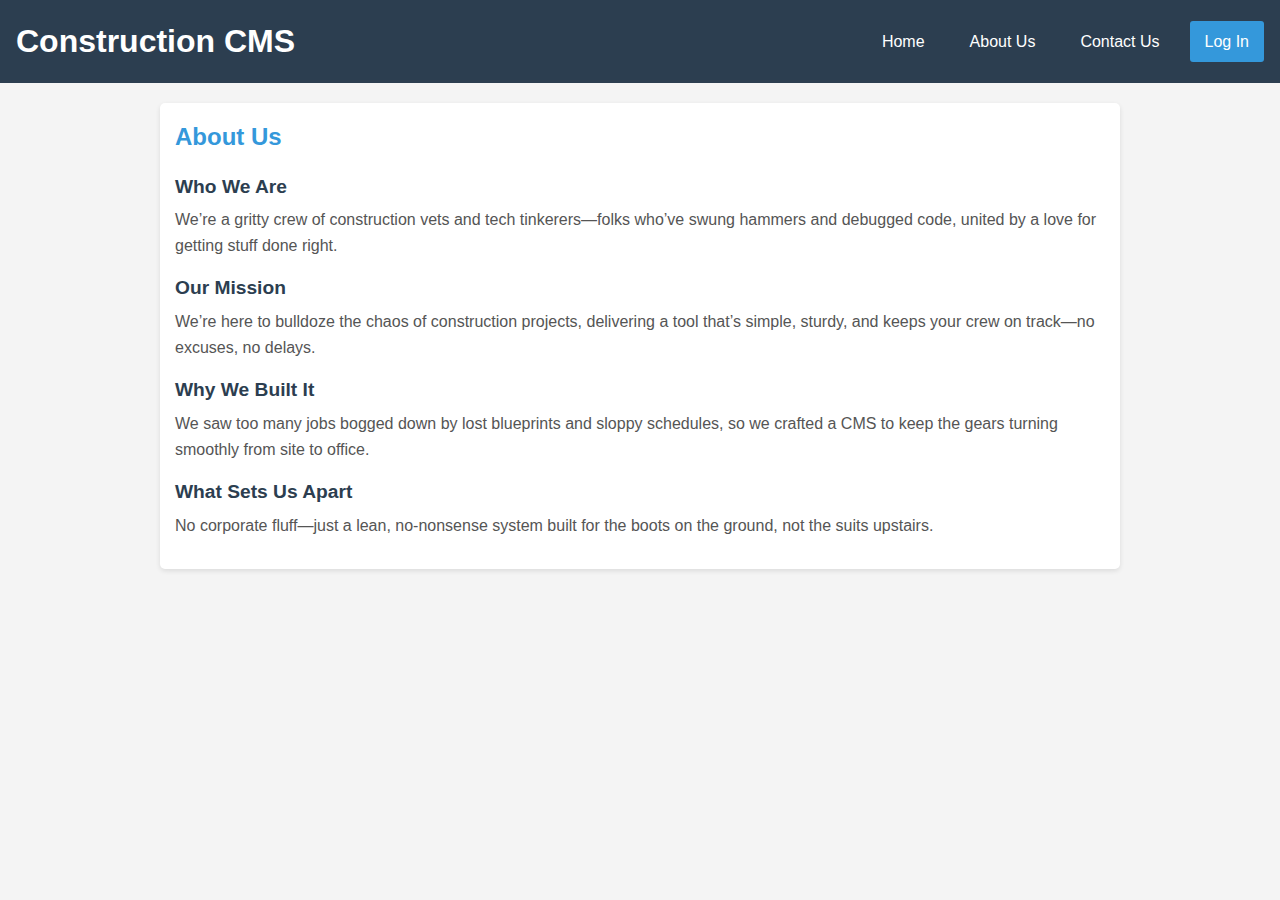
<file: about us.html>
<!DOCTYPE html>
<html lang="en">
<head>
    <meta charset="UTF-8">
    <meta name="viewport" content="width=device-width, initial-scale=1.0">
    <title>About Us - Construction CMS</title>
    <link rel="stylesheet" href="about us .css">
</head>
<body>
    <header>
        <h1>Construction CMS</h1>
        <nav>
            <a href="index.html" class="nav-link">Home</a>
            <a href="about_us.html" class="nav-link">About Us</a>
            <a href="contact_us.html" class="nav-link">Contact Us</a>
            <a href="login.html" class="nav-link login-btn">Log In</a>
        </nav>
    </header>

    <main>
        <section class="about-us">
            <h2>About Us</h2>
            <div class="about-section">
                <h3>Who We Are</h3>
                <p>We’re a gritty crew of construction vets and tech tinkerers—folks who’ve swung hammers and debugged code, united by a love for getting stuff done right.</p>
            </div>
            <div class="about-section">
                <h3>Our Mission</h3>
                <p>We’re here to bulldoze the chaos of construction projects, delivering a tool that’s simple, sturdy, and keeps your crew on track—no excuses, no delays.</p>
            </div>
            <div class="about-section">
                <h3>Why We Built It</h3>
                <p>We saw too many jobs bogged down by lost blueprints and sloppy schedules, so we crafted a CMS to keep the gears turning smoothly from site to office.</p>
            </div>
            <div class="about-section">
                <h3>What Sets Us Apart</h3>
                <p>No corporate fluff—just a lean, no-nonsense system built for the boots on the ground, not the suits upstairs.</p>
            </div>
        </section>
    </main>
</body>
</html>
</file>
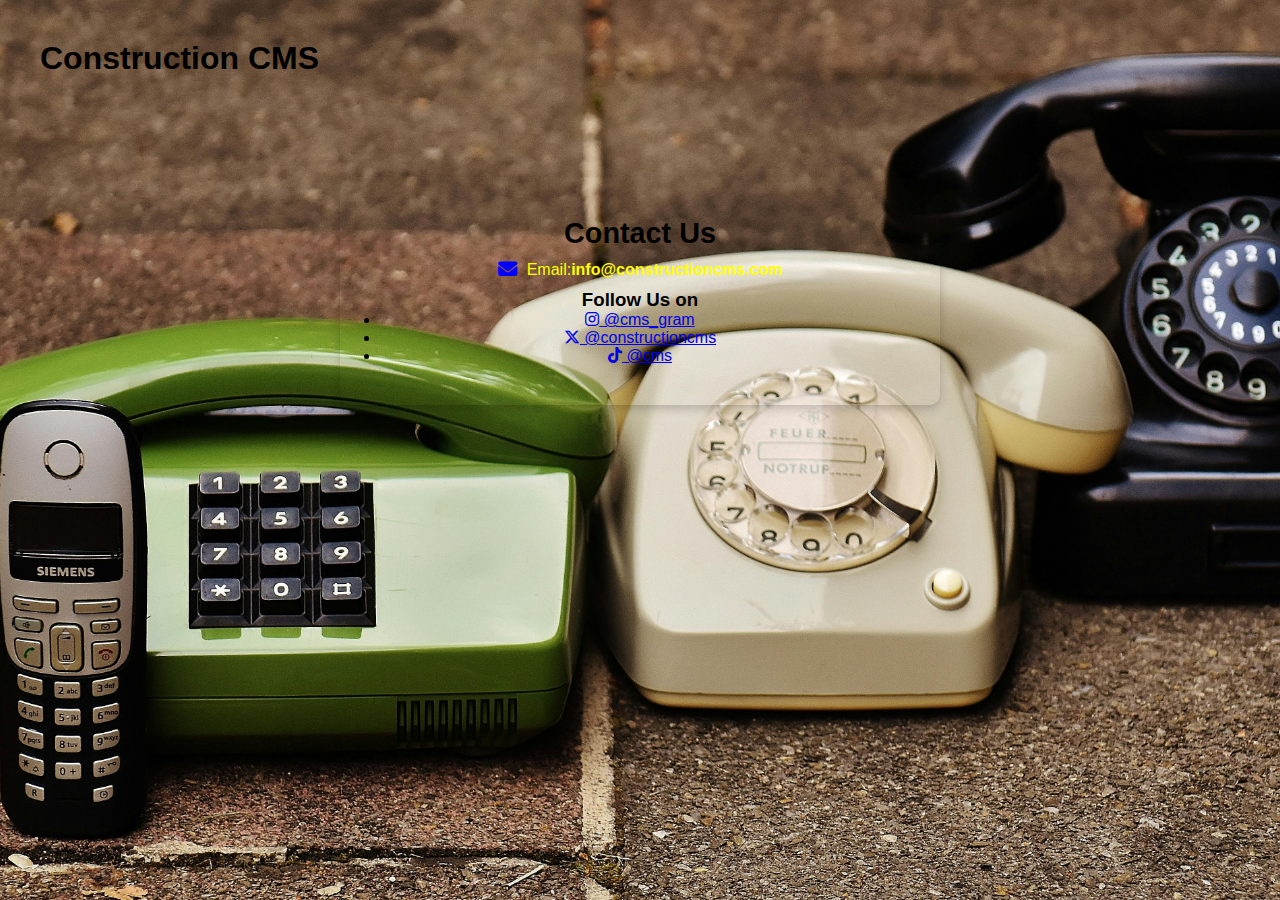
<file: contact us .html>
<!DOCTYPE html>
<html lang="en">
<head>
    <meta charset="UTF-8">
    <meta name="viewport" content="width=device-width, initial-scale=1.0">
    <title>Contact Us - Construction CMS</title>
    <link rel="stylesheet" href="contact us .css">
    <!-- Font Awesome for icons -->
    <link rel="stylesheet" href="https://cdnjs.cloudflare.com/ajax/libs/font-awesome/6.5.1/css/all.min.css">
</head>
<body>
    <header>
        <h1>Construction CMS</h1>
        
    </header>

    <main>
        <section class="contact-us">
            <h2>Contact Us</h2>
            <div class="contact-info">
                <p><i class="fas fa-envelope"></i> Email: <a href="mailto:info@constructioncms.com">info@constructioncms.com</a></p>
            </div>
            <div class="social-media">
                <h3>Follow Us on</h3>
                <ul>
                    <li><a href="https://instagram.com/constructioncms" target="_blank"><i class="fab fa-instagram"></i> @cms_gram</a></li>
                    <li><a href="https://twitter.com/constructioncms" target="_blank"><i class="fab fa-x-twitter"></i> @constructioncms</a></li>
                    <li><a href="https://tiktok.com/@constructioncms" target="_blank"><i class="fab fa-tiktok"></i> @cms</a></li>
                </ul>
            </div>
        </section>
    </main>
</body>
</html>
</file>
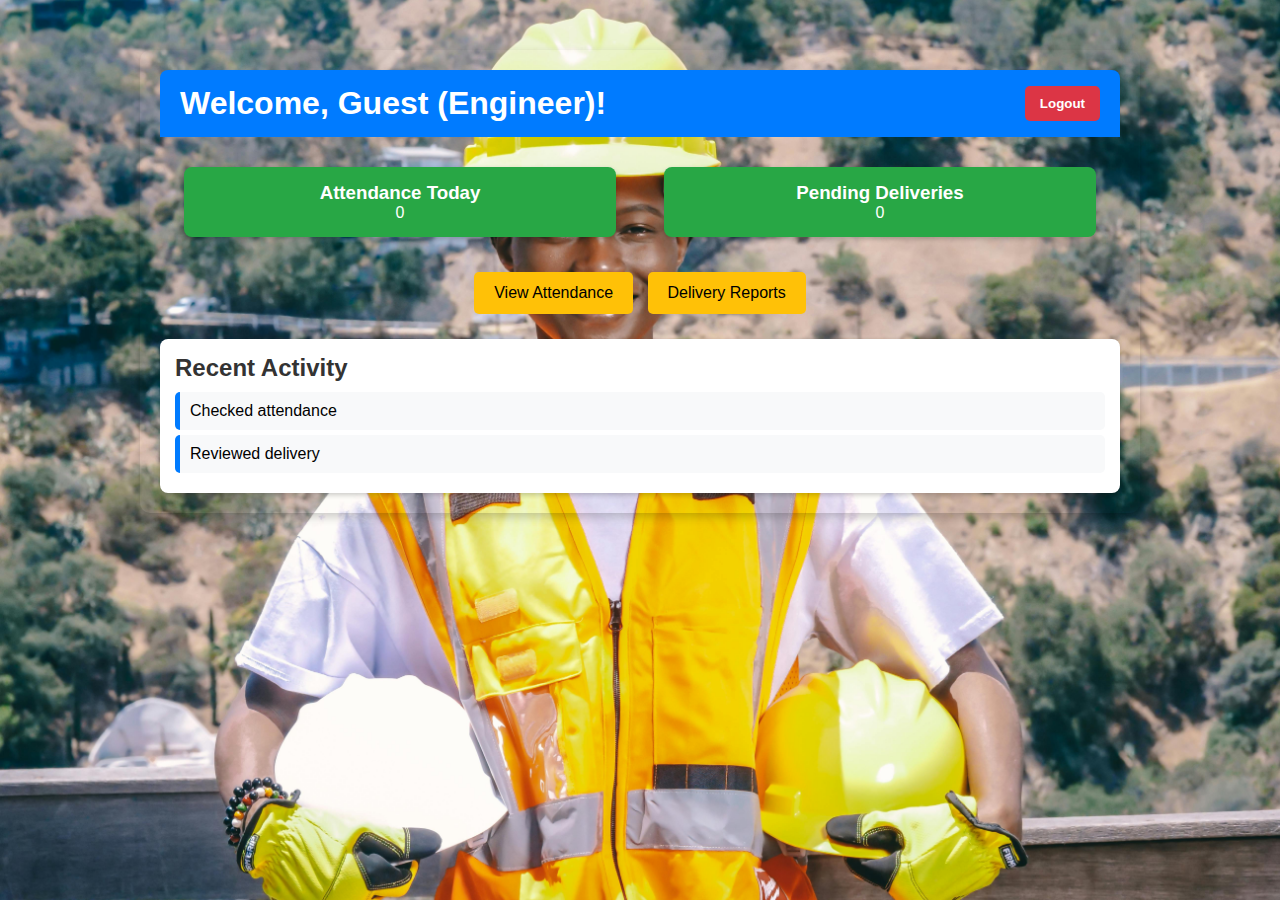
<file: engineer.html>
<!DOCTYPE html>
<html lang="en">
<head>
    <meta charset="UTF-8">
    <meta name="viewport" content="width=device-width, initial-scale=1.0">
    <title>CMS - Engineer</title>
    <link rel="stylesheet" href="engineer.css">
</head>
<body>
    <div class="dashboard">
        <header class="welcome">
            <h1 id="welcome-message">Welcome, [Name] (Engineer)!</h1>
            <button class="logout-btn">Logout</button>
        </header>
        <section class="stats">
            <div class="stat-card"><h3>Attendance Today</h3><p id="attendance">0</p></div>
            <div class="stat-card"><h3>Pending Deliveries</h3><p id="pending-deliveries">0</p></div>
        </section>
        <section class="actions">
            <button class="action-btn" onclick="viewAttendance()">View Attendance</button>
            <button class="action-btn" onclick="viewDeliveryReports()">Delivery Reports</button>
        </section>
        <section class="activity-feed">
            <h2>Recent Activity</h2>
            <ul id="activity-list"></ul>
        </section>
    </div>
    <script src="engineer.js"></script>
</body>
</html>
</file>
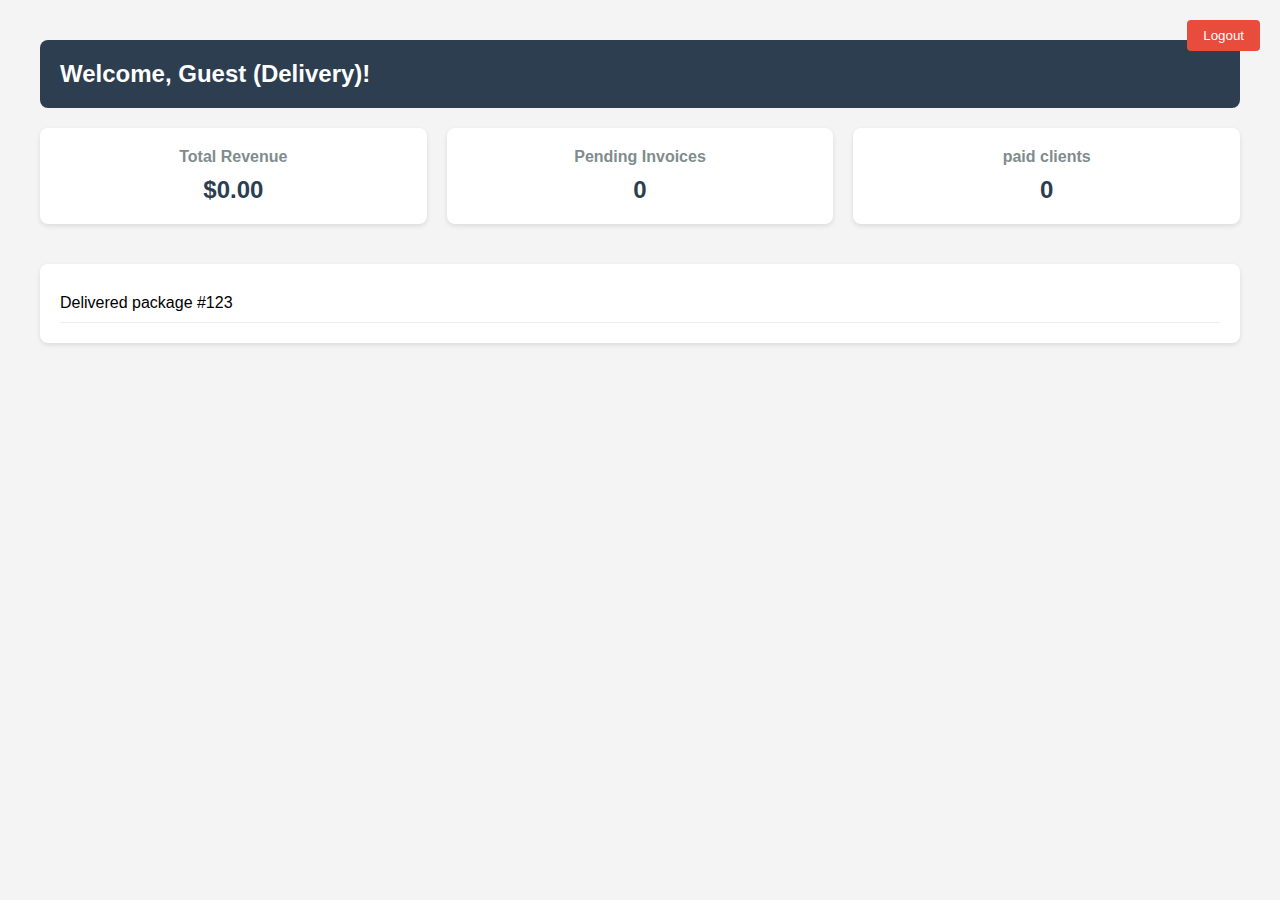
<file: finances.html>
<!DOCTYPE html>
<html lang="en">
<head>
    <meta charset="UTF-8">
    <meta name="viewport" content="width=device-width, initial-scale=1.0">
    <title> Finance</title>
    <link rel="stylesheet" href="allusers.css">
</head>
<body>
    <div class="dashboard">
        <header class="welcome">
            <h1 id="welcome-message">Welcome😍 !</h1>
            
        </header>
        <section class="stats">
            <div class="stat-card"><h3>Total Revenue</h3><p id="revenue">$0.00</p></div>
            <div class="stat-card"><h3>Pending Invoices</h3><p id="invoices">0</p></div>
            <div class="stat-card"><h3>paid clients</h3><p id="invoices">0</p></div>
        </section>
        <section class="actions">
            <button class="logout-btn">Logout</button>
        </section>
        <section class="activity-feed">
            <ul id="activity-list"></ul>
        </section>
    </div>
    <script src="finance.js"></script>
</body>
</html>
</file>
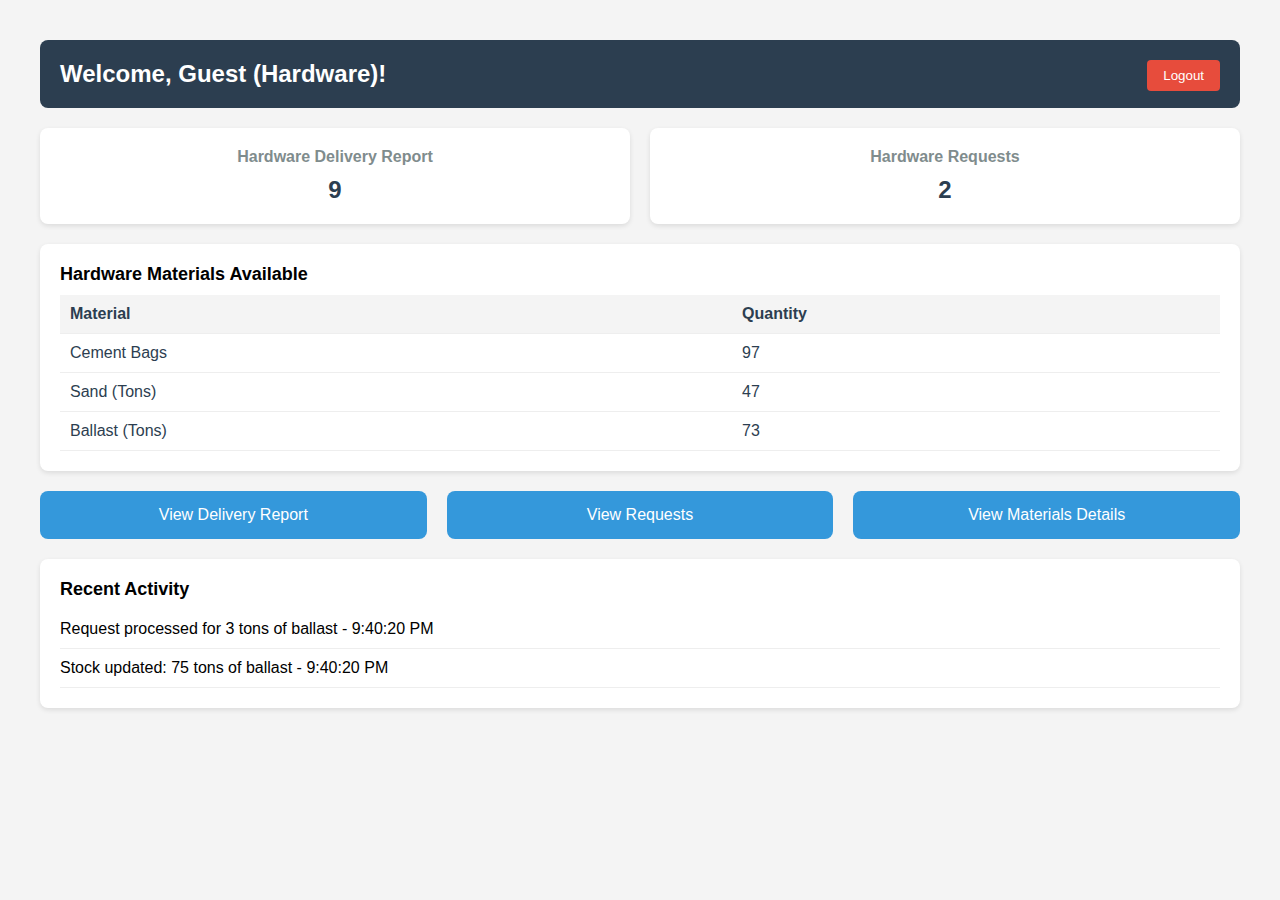
<file: hardware.html>
<!DOCTYPE html>
<html lang="en">
<head>
    <meta charset="UTF-8">
    <meta name="viewport" content="width=device-width, initial-scale=1.0">
    <title>CMS - Hardware Staff</title>
    <link rel="stylesheet" href="hardwares.css">
</head>
<body>
    <div class="dashboard">
        <header class="welcome">
            <h1 id="welcome-message">Welcome, [Name] (Hardware)!</h1>
            <button class="logout-btn">Logout</button>
        </header>
        <section class="stats">
            <div class="stat-card">
                <h3>Hardware Delivery Report</h3>
                <p id="delivery-report">0</p>
            </div>
            <div class="stat-card">
                <h3>Hardware Requests</h3>
                <p id="hardware-requests">0</p>
            </div>
        </section>
        <section class="materials">
            <h2>Hardware Materials Available</h2>
            <table id="materials-table">
                <thead>
                    <tr>
                        <th>Material</th>
                        <th>Quantity</th>
                    </tr>
                </thead>
                <tbody id="materials-list">
                    <!-- Populated by JS -->
                </tbody>
            </table>
        </section>
        <section class="actions">
            <button class="action-btn" onclick="viewDeliveryReport()">View Delivery Report</button>
            <button class="action-btn" onclick="viewHardwareRequests()">View Requests</button>
            <button class="action-btn" onclick="viewMaterialsAvailable()">View Materials Details</button>
        </section>
        <section class="activity-feed">
            <h2>Recent Activity</h2>
            <ul id="activity-list"></ul>
        </section>
    </div>
    <script src="hardware.js"></script>
</body>
</html>
</file>
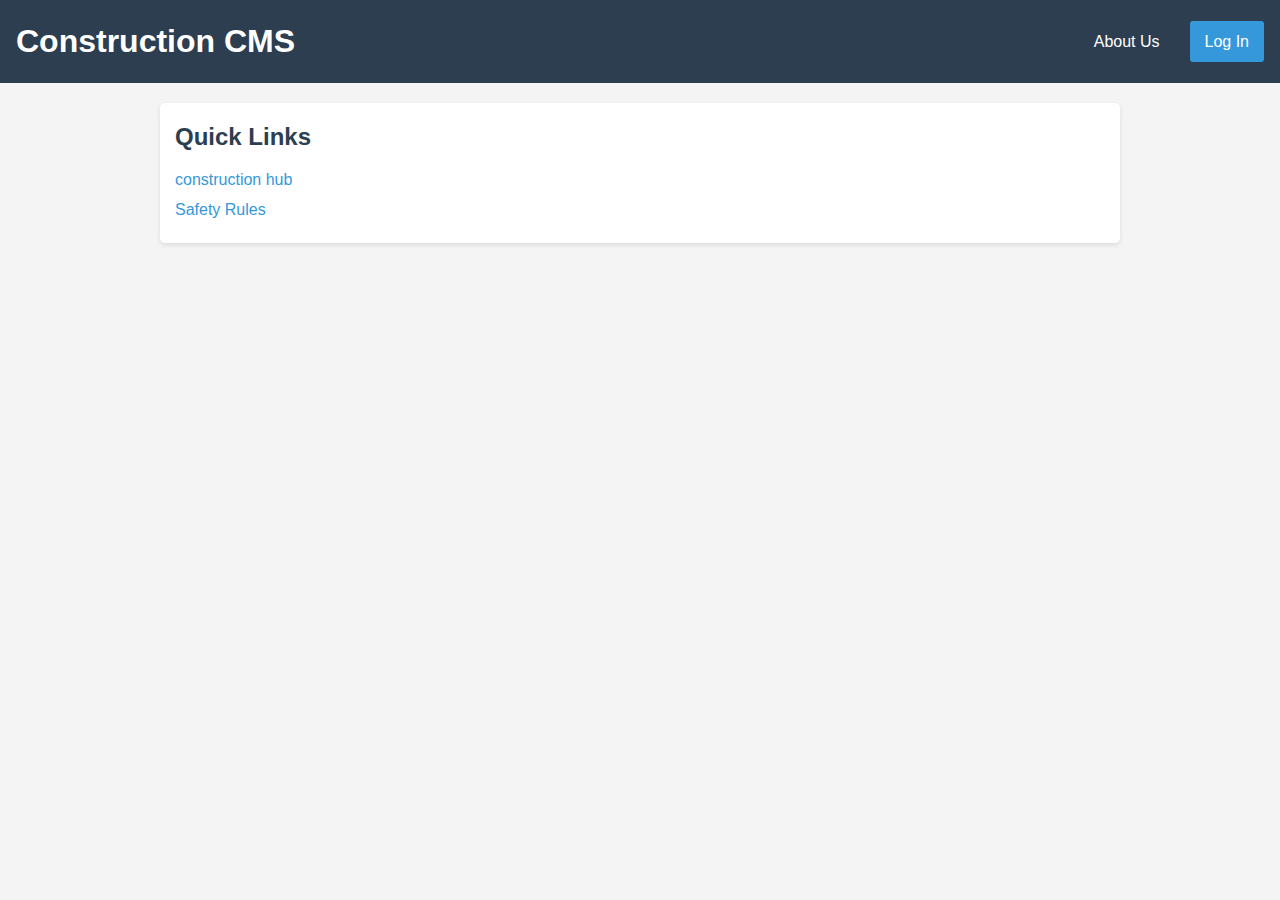
<file: index2.html>
<!DOCTYPE html>
<html lang="en">
<head>
    <meta charset="UTF-8">
    <meta name="viewport" content="width=device-width, initial-scale=1.0">
    <title>Simple Construction CMS</title>
    <link rel="stylesheet" href="about us .css">
</head>
<body>
    <header>
        <h1>Construction CMS</h1>
        <nav>
            <a href="about_us.html" class="nav-link">About Us</a>
            <a href="mainlogin.html" class="nav-link login-btn">Log In</a>
        </nav>
    </header>

    <main>
        <!-- Project List Section -->
        

        <!-- Task Checklist Section -->
        

        <!-- File Shortcuts Section -->
        <section class="file-shortcuts">
            <h2>Quick Links</h2>
            <ul>
                <li><a href="#">construction hub
                </a></li>
                <li><a href="#">Safety Rules</a></li>
            </ul>
        </section>
    </main>
</body>
</html>
</file>
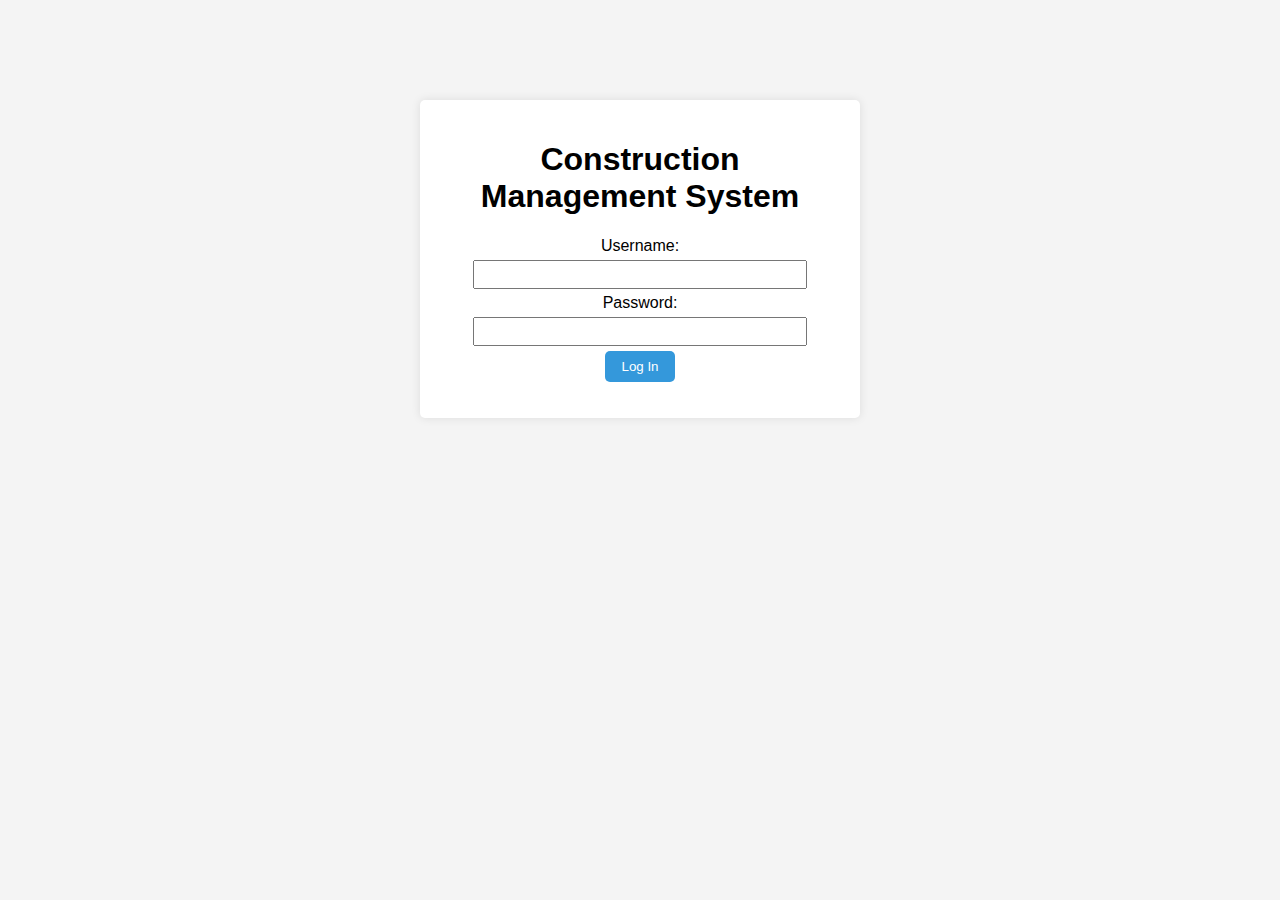
<file: login.html>
<!DOCTYPE html>
<html lang="en">
<head>
    <meta charset="UTF-8">
    <meta name="viewport" content="width=device-width, initial-scale=1.0">
    <title>CMS Login</title>
    <link rel="stylesheet" href="style.css">
</head>
<body>
    <div class="login-container">
        <h1>Construction Management System</h1>
        <form id="loginForm">
            <label for="username">Username:</label>
            <input type="text" id="username" required>
            <label for="password">Password:</label>
            <input type="password" id="password" required>
            <button type="submit">Log In</button>
        </form>
        <p id="error" style="color: red;"></p>
    </div>
    <script src="config.js"></script>
    <script src="login.js"></script>
</body>
</html>
</file>
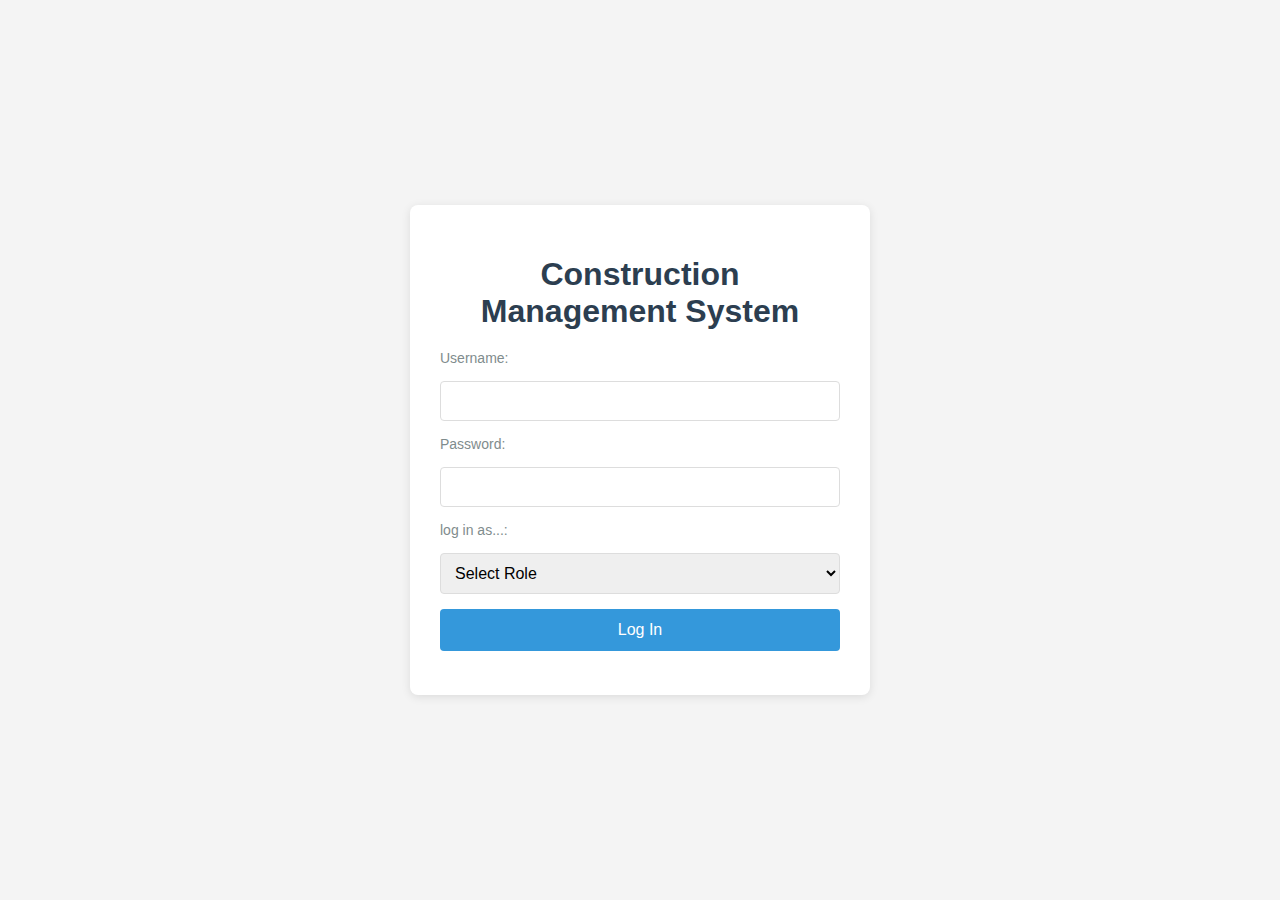
<file: mainlogin.html>
<!DOCTYPE html>
<html lang="en">
<head>
    <meta charset="UTF-8">
    <meta name="viewport" content="width=device-width, initial-scale=1.0">
    <title>CMS Login</title>
    <link rel="stylesheet" href="mainlogin.css">
</head>
<body>
    <div class="login-container">
        <h1>Construction Management System</h1>
        <form id="loginForm">
            <label for="username">Username:</label>
            <input type="text" id="username" required>
            <label for="password">Password:</label>
            <input type="password" id="password" required>
            <label for="role">log in as...:</label>
            <select id="role" required>
                <option value="">Select Role</option>
                <option value="admin">Admin</option>
                <option value="engineer">Engineer</option>
                <option value="delivery">Delivery</option>
                <option value="finance">Finance</option>
            </select>
            <button type="submit">Log In</button>
        </form>
        <p id="error" style="color: red;"></p>
    </div>
    <script src="config.js"></script>
    <script src="login.js"></script>
</body>
</html>
</file>
<file: contact us .css>
/* Global Styles */
* {
    margin: 0;
    padding: 0;
    box-sizing: border-box;
    font-family: Arial, sans-serif;
}

/* Background Styling */
body {
    background-image: url('/images/contact.jpg'); /* Ensure correct path */
    background-size: cover;
    background-position: center;
    background-repeat: no-repeat;
    background-attachment: fixed; /* Keeps the background fixed while scrolling */
     /* Default text color */
    padding: 40px;
}

/* Contact Us Section */
.contact-us {
    max-width: 600px;
    margin: 100px auto;
    padding: 40px;
    
    border-radius: 10px;
    box-shadow: 0px 4px 10px rgba(0, 0, 0, 0.2);
    text-align: center;
}

/* Contact Heading */
.contact-us h2 {
    font-size: 1.8rem;
    color: white: 15px;
}

/* Contact Info */
.contact-info p {
    font-size: 1rem;
    margin: 10px 0;
    color: yellow;
    display: flex;
    align-items: center;
    justify-content: center;
}

.contact-info i {
    margin-right: 10px;
    color: blue;
    font-size: 1.2rem;
}

.contact-info a {
    color: yellow;
    text-decoration: none;
    font-weight: bold;
}

.contact-info a:hover {
    text-decoration:
</file>
<file: engineer.css>
/* General Styles */
* {
    margin: 0;
    padding: 0;
    box-sizing: border-box;
    font-family: Arial, sans-serif;
}



body {
    background-image: url('images/engineer.jpg'); /* Ensure correct path */
    background-size: cover;
    background-position: center;
    background-repeat: no-repeat;
    background-attachment: fixed;
}

.dashboard {
    width: 90%;
    max-width: 1000px;
    margin: 50px auto;
    padding: 20px;
    
    border-radius: 10px;
    box-shadow: 0px 4px 10px rgba(0, 0, 0, 0.2);
}

/* Header */
.welcome {
    display: flex;
    justify-content: space-between;
    align-items: center;
    background: #007bff;
    color: white;
    padding: 15px 20px;
    border-radius: 8px 8px 0 0;
}

.logout-btn {
    background: #dc3545;
    color: white;
    border: none;
    padding: 10px 15px;
    cursor: pointer;
    border-radius: 5px;
    font-weight: bold;
    transition: background 0.3s;
}

.logout-btn:hover {
    background: #c82333;
}

/* Stats Section */
.stats {
    display: flex;
    justify-content: space-around;
    flex-wrap: wrap;
    margin: 20px 0;
}

.stat-card {
    background: #28a745;
    color: white;
    padding: 15px;
    border-radius: 8px;
    text-align: center;
    width: 45%;
    min-width: 200px;
    box-shadow: 0px 2px 5px rgba(0, 0, 0, 0.2);
    margin: 10px;
}

/* Actions Section */
.actions {
    text-align: center;
    margin-bottom: 20px;
}

.action-btn {
    background: #ffc107;
    color: black;
    border: none;
    padding: 12px 20px;
    cursor: pointer;
    font-size: 16px;
    border-radius: 5px;
    transition: background 0.3s;
    margin: 5px;
}

.action-btn:hover {
    background: #e0a800;
}

/* Activity Feed */
.activity-feed {
    background: white;
    padding: 15px;
    border-radius: 8px;
    box-shadow: 0px 2px 5px rgba(0, 0, 0, 0.2);
}

.activity-feed h2 {
    color: #333;
    margin-bottom: 10px;
}

#activity-list {
    list-style: none;
    padding: 0;
}

#activity-list li {
    background: #f8f9fa;
    padding: 10px;
    margin: 5px 0;
    border-radius: 5px;
    border-left: 5px solid #007bff;
}

/* Responsive Design */
@media (max-width: 768px) {
    .dashboard {
        width: 95%;
    }
    
    .stats {
        flex-direction: column;
        align-items: center;
    }
    
    .stat-card {
        width: 80%;
        margin-bottom: 10px;
    }
}
</file>
<file: allusers.css>
body { font-family: Arial, sans-serif; margin: 0; padding: 0; background-color: #f4f4f4; }
.dashboard { max-width: 1200px; margin: 20px auto; padding: 20px; }
.welcome { background-color: #2c3e50; color: white; padding: 20px; border-radius: 8px; position: relative; }
.welcome h1 { margin: 0; font-size: 24px; }
.logout-btn { position: absolute; top: 20px; right: 20px; padding: 8px 16px; background-color: #e74c3c; color: white; border: none; border-radius: 4px; cursor: pointer; }
.stats { display: flex; gap: 20px; margin: 20px 0; }
.stat-card { flex: 1; background-color: white; padding: 20px; border-radius: 8px; text-align: center; box-shadow: 0 2px 5px rgba(0,0,0,0.1); }
.stat-card h3 { margin: 0; font-size: 16px; color: #7f8c8d; }
.stat-card p { margin: 10px 0 0; font-size: 24px; font-weight: bold; color: #2c3e50; }
.actions { display: flex; gap: 20px; margin: 20px 0; }
.action-btn { flex: 1; padding: 15px; font-size: 16px; background-color: #3498db; color: white; border: none; border-radius: 8px; cursor: pointer; }
.action-btn:hover { background-color: #2980b9; }
.activity-feed { background-color: white; padding: 20px; border-radius: 8px; box-shadow: 0 2px 5px rgba(0,0,0,0.1); }
.activity-feed h2 { margin: 0 0 10px; font-size: 18px; }
.activity-feed ul { list-style: none; padding: 0; margin: 0; }
.activity-feed li { padding: 10px 0; border-bottom: 1px solid #eee; }
</file>
<file: hardwares.css>
body { font-family: Arial, sans-serif; margin: 0; padding: 0; background-color: #f4f4f4; }
.dashboard { max-width: 1200px; margin: 20px auto; padding: 20px; }
.welcome { background-color: #2c3e50; color: white; padding: 20px; border-radius: 8px; position: relative; }
.welcome h1 { margin: 0; font-size: 24px; }
.logout-btn { position: absolute; top: 20px; right: 20px; padding: 8px 16px; background-color: #e74c3c; color: white; border: none; border-radius: 4px; cursor: pointer; }
.stats { display: flex; gap: 20px; margin: 20px 0; }
.stat-card { flex: 1; background-color: white; padding: 20px; border-radius: 8px; text-align: center; box-shadow: 0 2px 5px rgba(0,0,0,0.1); }
.stat-card h3 { margin: 0; font-size: 16px; color: #7f8c8d; }
.stat-card p { margin: 10px 0 0; font-size: 24px; font-weight: bold; color: #2c3e50; }
.actions { display: flex; gap: 20px; margin: 20px 0; }
.action-btn { flex: 1; padding: 15px; font-size: 16px; background-color: #3498db; color: white; border: none; border-radius: 8px; cursor: pointer; }
.action-btn:hover { background-color: #2980b9; }
.activity-feed { background-color: white; padding: 20px; border-radius: 8px; box-shadow: 0 2px 5px rgba(0,0,0,0.1); }
.activity-feed h2 { margin: 0 0 10px; font-size: 18px; }
.activity-feed ul { list-style: none; padding: 0; margin: 0; }
.activity-feed li { padding: 10px 0; border-bottom: 1px solid #eee; }

/* New styles for materials section */
.materials { background-color: white; padding: 20px; border-radius: 8px; box-shadow: 0 2px 5px rgba(0,0,0,0.1); margin: 20px 0; }
.materials h2 { margin: 0 0 10px; font-size: 18px; }
#materials-table { width: 100%; border-collapse: collapse; }
#materials-table th, #materials-table td { padding: 10px; text-align: left; border-bottom: 1px solid #eee; }
#materials-table th { background-color: #f4f4f4; color: #2c3e50; }
#materials-table td { color: #2c3e50; }
</file>
<file: style.css>
body {
    font-family: Arial, sans-serif;
    margin: 0;
    padding: 0;
    background-color: #f4f4f4;
}

.login-container {
    max-width: 400px;
    margin: 100px auto;
    padding: 20px;
    background: white;
    border-radius: 5px;
    box-shadow: 0 0 10px rgba(0,0,0,0.1);
    text-align: center;
}

header {
    background: #2c3e50;
    color: white;
    padding: 10px 20px;
    display: flex;
    justify-content: space-between;
    align-items: center;
}

button {
    background: #3498db;
    color: white;
    border: none;
    padding: 8px 16px;
    border-radius: 5px;
    cursor: pointer;
}

button:hover {
    background: #2980b9;
}

.dashboard {
    max-width: 1200px;
    margin: 20px auto;
    padding: 20px;
    display: flex;
    gap: 20px;
}

.tab {
    background: white;
    padding: 20px;
    border-radius: 5px;
    flex: 1;
    box-shadow: 0 0 5px rgba(0,0,0,0.1);
}

input {
    margin: 5px 0;
    padding: 5px;
    width: 80%;
}

ul {
    list-style: none;
    padding: 0;
}

.hidden {
    display: none;
}
</file>
<file: mainlogin.css>
body {
    background-color: red;
    font-family: Arial, sans-serif;
    margin: 0;
    padding: 0;
    background-color: #f4f4f4;
    display: flex;
    justify-content: center;
    align-items: center;
    height: 100vh;
}

.login-container {
    background-color: white;
    padding: 30px;
    border-radius: 8px;
    box-shadow: 0 2px 10px rgba(0, 0, 0, 0.1);
    width: 100%;
    max-width: 400px;
    text-align: center;
}

.login-container h1 {
    margin-bottom: 20px;
    color: #2c3e50;
}

.login-container form {
    display: flex;
    flex-direction: column;
    gap: 15px;
}

.login-container label {
    text-align: left;
    font-size: 14px;
    color: #7f8c8d;
}

.login-container input, .login-container select {
    padding: 10px;
    font-size: 16px;
    border: 1px solid #ddd;
    border-radius: 4px;
}

.login-container button {
    padding: 12px;
    font-size: 16px;
    background-color: #3498db;
    color: white;
    border: none;
    border-radius: 4px;
    cursor: pointer;
    transition: background-color 0.3s;
}

.login-container button:hover {
    background-color: #2980b9;
}

#error {
    margin-top: 10px;
    font-size: 14px;

.background-color:red;
</file>
<file: about us .css>
/* Basic Reset */
* {
    margin: 0;
    padding: 0;
    box-sizing: border-box;
}

body {
    font-family: Arial, sans-serif;
    line-height: 1.6;
    background-color: #f4f4f4;
    color: #333;
}

/* Header */
header {
    display: flex;
    justify-content: space-between;
    align-items: center;
    background-color: #2c3e50;
    color: white;
    padding: 1rem;
}

h1 {
    font-size: 2rem;
}

nav {
    display: flex;
    gap: 15px;
}

.nav-link {
    color: white;
    text-decoration: none;
    font-size: 1rem;
    padding: 8px 15px;
}

.nav-link:hover {
    color: #ddd;
}

.login-btn {
    background-color: #3498db;
    border-radius: 3px;
}

.login-btn:hover {
    background-color: #2980b9;
    color: white;
}

/* Main Layout */
main {
    max-width: 1000px;
    margin: 20px auto;
    padding: 0 20px;
    display: flex;
    flex-wrap: wrap;
    gap: 20px;
}

section {
    background: white;
    padding: 15px;
    border-radius: 5px;
    box-shadow: 0 2px 5px rgba(0, 0, 0, 0.1);
    flex: 1;
    min-width: 300px;
}

h2 {
    font-size: 1.5rem;
    margin-bottom: 10px;
    color: #2c3e50;
}

/* Project List */
.project-list table {
    width: 100%;
    border-collapse: collapse;
    margin-bottom: 10px;
}

.project-list th, .project-list td {
    border: 1px solid #ddd;
    padding: 8px;
    text-align: left;
}

.project-list th {
    background-color: #ecf0f1;
}

.add-btn {
    display: inline-block;
    padding: 5px 10px;
    background-color: #3498db;
    color: white;
    text-decoration: none;
    border-radius: 3px;
}

.add-btn:hover {
    background-color: #2980b9;
}

/* Task Checklist */
.task-checklist ul {
    list-style: none;
    margin-bottom: 10px;
}

.task-checklist li {
    margin: 5px 0;
}

.task-checklist input[type="checkbox"] {
    margin-right: 10px;
}

.task-form {
    display: flex;
    gap: 5px;
}

.task-form input[type="text"] {
    flex: 1;
    padding: 5px;
    border: 1px solid #ddd;
    border-radius: 3px;
}

.task-form button {
    padding: 5px 10px;
    background-color: #27ae60;
    color: white;
    border: none;
    border-radius: 3px;
    cursor: pointer;
}

.task-form button:hover {
    background-color: #219653;
}

/* File Shortcuts */
.file-shortcuts ul {
    list-style: none;
}

.file-shortcuts li {
    margin: 5px 0;
}

.file-shortcuts a {
    color: #3498db;
    text-decoration: none;
}

.file-shortcuts a:hover {
    text-decoration: underline;
}

/* About Us Specific */
.about-us h2 {
    font-size: 1.5rem;
    color: #3498db;
    margin-bottom: 15px;
}

.about-section {
    margin-bottom: 15px;
}

.about-section h3 {
    font-size: 1.2rem;
    color: #2c3e50;
    margin-bottom: 5px;
}

.about-section p {
    font-size: 1rem;/* Basic Reset */
    * {
        margin: 0;
        padding: 0;
        box-sizing: border-box;
    }
    
    body {
        font-family: Arial, sans-serif;
        line-height: 1.6;
        background-color: #f4f4f4;
        color: #333;
    }
    
    /* Header */
    header {
        display: flex;
        justify-content: space-between;
        align-items: center;
        background-color: #2c3e50;
        color: white;
        padding: 1rem;
    }
    
    h1 {
        font-size: 2rem;
    }
    
    nav {
        display: flex;
        gap: 15px;
    }
    
    .nav-link {
        color: white;
        text-decoration: none;
        font-size: 1rem;
        padding: 8px 15px;
    }
    
    .nav-link:hover {
        color: #ddd;
    }
    
    .login-btn {
        background-color: #3498db;
        border-radius: 3px;
    }
    
    .login-btn:hover {
        background-color: #2980b9;
        color: white;
    }
    
    /* Main Layout */
    main {
        max-width: 1000px;
        margin: 20px auto;
        padding: 0 20px;
        display: flex;
        flex-wrap: wrap;
        gap: 20px;
    }
    
    section {
        background: white;
        padding: 15px;
        border-radius: 5px;
        box-shadow: 0 2px 5px rgba(0, 0, 0, 0.1);
        flex: 1;
        min-width: 300px;
    }
    
    h2 {
        font-size: 1.5rem;
        margin-bottom: 10px;
        color: #2c3e50;
    }
    
    /* Project List */
    .project-list table {
        width: 100%;
        border-collapse: collapse;
        margin-bottom: 10px;
    }
    
    .project-list th, .project-list td {
        border: 1px solid #ddd;
        padding: 8px;
        text-align: left;
    }
    
    .project-list th {
        background-color: #ecf0f1;
    }
    
    .add-btn {
        display: inline-block;
        padding: 5px 10px;
        background-color: #3498db;
        color: white;
        text-decoration: none;
        border-radius: 3px;
    }
    
    .add-btn:hover {
        background-color: #2980b9;
    }
    
    /* Task Checklist */
    .task-checklist ul {
        list-style: none;
        margin-bottom: 10px;
    }
    
    .task-checklist li {
        margin: 5px 0;
    }
    
    .task-checklist input[type="checkbox"] {
        margin-right: 10px;
    }
    
    .task-form {
        display: flex;
        gap: 5px;
    }
    
    .task-form input[type="text"] {
        flex: 1;
        padding: 5px;
        border: 1px solid #ddd;
        border-radius: 3px;
    }
    
    .task-form button {
        padding: 5px 10px;
        background-color: #27ae60;
        color: white;
        border: none;
        border-radius: 3px;
        cursor: pointer;
    }
    
    .task-form button:hover {
        background-color: #219653;
    }
    
    /* File Shortcuts */
    .file-shortcuts ul {
        list-style: none;
    }
    
    .file-shortcuts li {
        margin: 5px 0;
    }
    
    .file-shortcuts a {
        color: #3498db;
        text-decoration: none;
    }
    
    .file-shortcuts a:hover {
        text-decoration: underline;
    }
    
    /* About Us Specific */
    .about-us h2 {
        font-size: 1.5rem;
        color: #3498db;
        margin-bottom: 15px;
    }
    
    .about-section {
        margin-bottom: 15px;
    }
    
    .about-section h3 {
        font-size: 1.2rem;
        color: #2c3e50;
        margin-bottom: 5px;
    }
    
    .about-section p {
        font-size: 1rem;
        color: #555;
    }
    
    /* Contact Us Specific */
    .contact-us h2 {
        font-size: 1.5rem;
        color: #3498db;
        margin-bottom: 15px;
    }
    
    .contact-info p {
        font-size: 1rem;
        margin: 10px 0;
        color: #555;
    }
    
    .contact-info i {
        margin-right: 10px;
        color: #2c3e50;
    }
    
    .contact-info a {
        color: #3498db;
        text-decoration: none;
    }
    
    .contact-info a:hover {
        text-decoration: underline;
    }
    
    .social-media h3 {
        font-size: 1.2rem;
        color: #2c3e50;
        margin: 15px 0 10px;
    }
    
    .social-media ul {
        list-style: none;
    }
    
    .social-media li {
        margin: 8px 0;
    }
    
    .social-media a {
        color: #3498db;
        text-decoration: none;
        font-size: 1rem;
    }
    
    .social-media i {
        margin-right: 10px;
        font-size: 1.2rem;
        color: #2c3e50;
    }
    
    .social-media a:hover {
        color: #2980b9;
    }
    color: #555;
}
</file>
